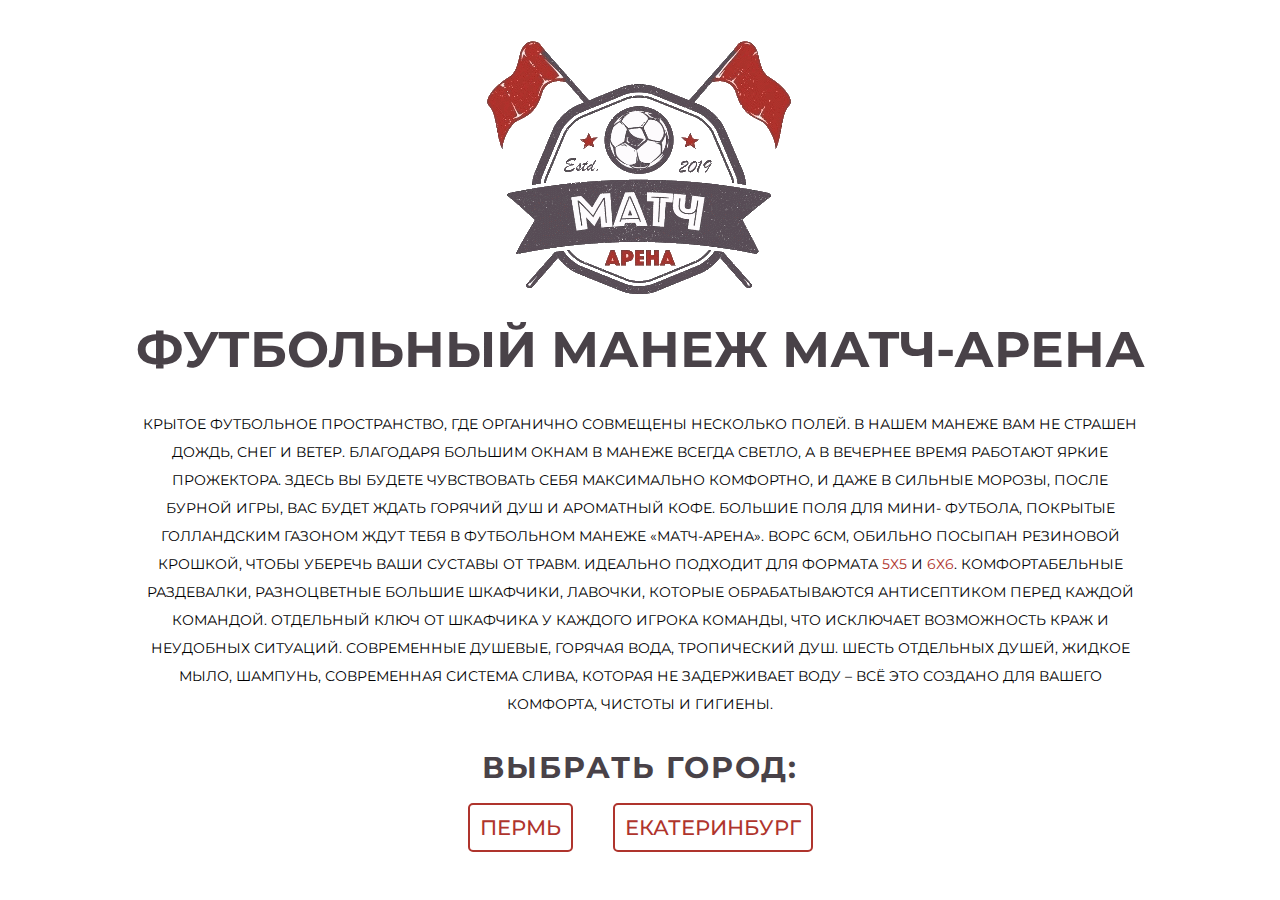
<file: index.html>
<!DOCTYPE html>
<html lang="ru">
  <head>
    <meta charset="UTF-8" />
    <meta name="viewport" content="width=device-width, initial-scale=1.0" />

    <!-- Yandex.Metrika counter -->
    <script type="text/javascript">
      (function (m, e, t, r, i, k, a) {
        m[i] =
          m[i] ||
          function () {
            (m[i].a = m[i].a || []).push(arguments);
          };
        m[i].l = 1 * new Date();
        (k = e.createElement(t)),
          (a = e.getElementsByTagName(t)[0]),
          (k.async = 1),
          (k.src = r),
          a.parentNode.insertBefore(k, a);
      })(window, document, "script", "https://mc.yandex.ru/metrika/tag.js", "ym");

      ym(70676062, "init", {
        clickmap: true,
        trackLinks: true,
        accurateTrackBounce: true,
      });
    </script>
    <noscript
      ><div>
        <img
          src="https://mc.yandex.ru/watch/70676062"
          style="position: absolute; left: -9999px"
          alt=""
        /></div
    ></noscript>
    <!-- /Yandex.Metrika counter -->

    <!-- Google Tag Manager -->
    <script>
      (function (w, d, s, l, i) {
        w[l] = w[l] || [];
        w[l].push({ "gtm.start": new Date().getTime(), event: "gtm.js" });
        var f = d.getElementsByTagName(s)[0],
          j = d.createElement(s),
          dl = l != "dataLayer" ? "&l=" + l : "";
        j.async = true;
        j.src = "https://www.googletagmanager.com/gtm.js?id=" + i + dl;
        f.parentNode.insertBefore(j, f);
      })(window, document, "script", "dataLayer", "GTM-MMDNGN7");
    </script>
    <!-- End Google Tag Manager -->

    <meta
      name="description"
      content="Футбольный манеж Матч-Арена. Аренда футбольного поля в Перми и Екатеринбурге. Футбольные турниры, футбол для детей и взрослых в любую погоду"
    />
    <meta
      name="Keywords"
      content="аренда поле,
      футбольный манеж,
      аренда поля,
      футбольный зал,
      футбольные залы,
      аренда футбольного,
      футбольный аренда,
      футбол зал,
      футбол залы,
      аренда футбольного поля,
      мини футбольное поле,
      искусственное футбольное поле,
      футбол в зале,
      крытый манеж,
      мини футбол залы,
      манеж футбол,
      аренда манежа,
      манеж аренда,
      футбольный спортивный зал,
      зал для мини футбола,
      футбол зал аренда,
      крытое футбольное поле,
      футбольное поле с искусственным покрытием,
      аренда футбольного зала,
      футбольные залы аренда,
      футбольный зал аренда,
      мини футбол аренда,
      крытый футбольный манеж,
      игровое футбольное поле,
      аренда зала для футбола,
      манеж для футбола,
      игровые площадки футбольные поля,
      футбольное поле играть,
      новые футбольные поля,
      футбольный манеж аренда,
      мини футбольные залы,
      мини футбольный зал,
      футбол поле аренда,
      мини футбол залы аренда,
      спортивные залы футбол,
      спортивный зал футбол,
      взять поле в аренду,
      аренда поля для футбола,
      футбольное поле 8 на 8,
      найти футбольное поле,
      аренда крытого поля,
      аренда мини поля,
      аренда зала для мини футбола,
      футбольное поле лучшие,
      аренда крытого футбольного поля,
      снять футбольное поле,
      маленькое футбольное поле,
      футбольный манеж адрес,
      снять зал для футбола,
      футбольный манеж цена,
      поле в аренду цена,
      залы для игры в футбол,
      аренда мини футбольного поля,
      аренда манежа для футбола,
      футбольное поле манеж,
      манеж урал,
      футбол в зале играть,
      футбольный манеж стоимость,
      аренда поля для мини футбола,
      аренда поля стоимость,
      аренда футбольного поля цена,
      снять поле в аренду,
      аренда мини футбольного зала,
      мини футбольные залы аренда,
      крытый манеж для футбола,
      аренда закрытого футбольного поля,
      мини футбольные манежи,
      мини футбол манеж,
      размеры футбольных манежей,
      надувной манеж для футбола,
      манеж футбол цена,
      аренда футбольного поля стоимость,
      аренда манежа для детей,
      крытый футбольный манеж стоимость,
      аренда искусственного футбольного поля,
      аренда спортивного зала мини футбол"
    />
    <link rel="shortcut icon" href="img/favicon.ico" type="image/x-icon" />
    <link rel="stylesheet" href="./style_main.css" />
    <link
      href="https://fonts.googleapis.com/css2?family=Montserrat:ital,wght@0,100;0,200;0,300;0,400;0,500;0,600;0,700;0,800;0,900;1,100;1,200;1,300;1,400;1,500;1,600;1,700;1,800;1,900&display=swap"
      rel="stylesheet"
    />
    <title>Матч-Арена. Аренда футбольных полей</title>
  </head>
  <body>
    <!-- Google Tag Manager (noscript) -->
    <noscript
      ><iframe
        src="https://www.googletagmanager.com/ns.html?id=GTM-MMDNGN7"
        height="0"
        width="0"
        style="display: none; visibility: hidden"
      ></iframe
    ></noscript>
    <!-- End Google Tag Manager (noscript) -->

    <div class="outer">
      <div class="inner">
        <header class="logo">
          <a href="index.html"><img src="img/logo.png" alt="logo" /></a>
        </header>
        <h1>Футбольный манеж Матч-Арена</h1>
        <section>
          <article>
            <div class="pc-text">
              <p>
                КРЫТОЕ ФУТБОЛЬНОЕ ПРОСТРАНСТВО, ГДЕ ОРГАНИЧНО СОВМЕЩЕНЫ НЕСКОЛЬКО ПОЛЕЙ. В НАШЕМ
                МАНЕЖЕ ВАМ НЕ СТРАШЕН ДОЖДЬ, СНЕГ И ВЕТЕР. БЛАГОДАРЯ БОЛЬШИМ ОКНАМ В МАНЕЖЕ ВСЕГДА
                СВЕТЛО, А В ВЕЧЕРНЕЕ ВРЕМЯ РАБОТАЮТ ЯРКИЕ ПРОЖЕКТОРА. ЗДЕСЬ ВЫ БУДЕТЕ ЧУВСТВОВАТЬ
                СЕБЯ МАКСИМАЛЬНО КОМФОРТНО, И ДАЖЕ В СИЛЬНЫЕ МОРОЗЫ, ПОСЛЕ БУРНОЙ ИГРЫ, ВАС БУДЕТ
                ЖДАТЬ ГОРЯЧИЙ ДУШ И АРОМАТНЫЙ КОФЕ. БОЛЬШИЕ ПОЛЯ ДЛЯ МИНИ- ФУТБОЛА, ПОКРЫТЫЕ
                ГОЛЛАНДСКИМ ГАЗОНОМ ЖДУТ ТЕБЯ В ФУТБОЛЬНОМ МАНЕЖЕ «МАТЧ-АРЕНА». ВОРС 6СМ, ОБИЛЬНО
                ПОСЫПАН РЕЗИНОВОЙ КРОШКОЙ, ЧТОБЫ УБЕРЕЧЬ ВАШИ СУСТАВЫ ОТ ТРАВМ. ИДЕАЛЬНО ПОДХОДИТ
                ДЛЯ ФОРМАТА
                <span>5Х5</span> И <span>6Х6</span>. КОМФОРТАБЕЛЬНЫЕ РАЗДЕВАЛКИ, РАЗНОЦВЕТНЫЕ
                БОЛЬШИЕ ШКАФЧИКИ, ЛАВОЧКИ, КОТОРЫЕ ОБРАБАТЫВАЮТСЯ АНТИСЕПТИКОМ ПЕРЕД КАЖДОЙ
                КОМАНДОЙ. ОТДЕЛЬНЫЙ КЛЮЧ ОТ ШКАФЧИКА У КАЖДОГО ИГРОКА КОМАНДЫ, ЧТО ИСКЛЮЧАЕТ
                ВОЗМОЖНОСТЬ КРАЖ И НЕУДОБНЫХ СИТУАЦИЙ. СОВРЕМЕННЫЕ ДУШЕВЫЕ, ГОРЯЧАЯ ВОДА,
                ТРОПИЧЕСКИЙ ДУШ. ШЕСТЬ ОТДЕЛЬНЫХ ДУШЕЙ, ЖИДКОЕ МЫЛО, ШАМПУНЬ, СОВРЕМЕННАЯ СИСТЕМА
                СЛИВА, КОТОРАЯ НЕ ЗАДЕРЖИВАЕТ ВОДУ – ВСЁ ЭТО СОЗДАНО ДЛЯ ВАШЕГО КОМФОРТА, ЧИСТОТЫ И
                ГИГИЕНЫ.
              </p>
            </div>
            <div class="m-text">
              <ul class="advantage">
                <li>Мини-футбол формата <span>5х5</span> и <span>6х6</span></li>
                <li>вместительная парковка</li>
                <li>футбольные поля (40*22м) с новым голландским покрытием</li>
                <li>тёплые раздевалки</li>
                <li>горячий душ / сауна</li>
                <li>кофе / кулер с питьевой водой</li>
              </ul>
            </div>
          </article>
        </section>
        <section>
          <h2>Выбрать город:</h2>
          <ul class="city-redir">
            <li><a class="redir-prm" href="./prm.html">Пермь</a></li>
            <li><a class="redir-ekb" href="./ekb.html">Екатеринбург</a></li>
          </ul>
        </section>
      </div>
    </div>
    <script src="./cache_city.js"></script>
  </body>
</html>
</file>
<file: style_main.css>
* {
  margin: 0;
  padding: 0;
  scroll-behavior: smooth;
}

body {
  /* display: flex;
  flex-direction: column; */
  font-family: "Montserrat", sans-serif;
  color: black;
  font-size: 14px;
  line-height: 20px;
  width: 80%;
  margin: 0 auto;
  text-align: center;
  vertical-align: middle;
  text-transform: uppercase;
}

.outer {
  display: flex;
  justify-content: center;
  align-items: center;
  height: 100vh;

  animation: polygon-transform 1000ms ease-in-out;
}

.logo {
  margin-bottom: 15px;
}

@keyframes polygon-transform {
  from {
    -webkit-clip-path: circle(0% at 50% 50%);
    clip-path: circle(0% at 50% 50%);
  }
  to {
    -webkit-clip-path: circle(100% at 50% 50%);
    clip-path: circle(100% at 50% 50%);
  }
}

h1 {
  color: #494248;
  line-height: 1em;
  margin-bottom: 25px;
  font-size: 50px;
  font-weight: bold;
}

p {
  padding: 10px;
  margin-bottom: 25px;
  line-height: 2em;
}

span {
  color: rgb(175, 52, 45);
}

.m-text {
  display: none;
}

h2 {
  color: #494248;
  margin-bottom: 15px;
  letter-spacing: 2px;
  line-height: 1em;
  font-size: 30px;
}

.city-redir {
  display: flex;
  flex-direction: row;
  justify-content: center;
  margin-bottom: 5px;
}

li {
  margin: 20px;
  list-style: none;
}

li a {
  padding: 10px;
  text-decoration: none;
  font-size: 1.5em;
  font-weight: 500;
  color: rgb(175, 52, 45);
  border: 2px solid rgb(175, 52, 45);
  border-radius: 5px;
}

li:hover a {
  transition: all 300ms;
  background: rgb(175, 52, 45);
  color: white;
}

@media screen and (max-width: 768px) {
  body {
    width: 95%;
  }

  .outer {
    height: 100%;
  }
  .logo {
    margin: 0 auto;
    transform: scale(0.8);
  }

  h1 {
    font-size: 30px;
    margin-bottom: 5px;
  }
  .city-redir {
    flex-direction: column;
  }

  p {
    margin-bottom: 5px;
    padding: 0px;
  }

  h3 {
    color: #494248;
    font-size: 20px;
    line-height: 2em;
  }

  .m-text {
    display: inherit;
  }

  .advantage li {
    margin: 7px;
  }

  .advantage li::after {
    content: "";
    display: flex;
    margin: 0 auto;
    margin-top: 7px;
    width: 50%;
    border-bottom: 1px dashed rgb(175, 52, 45);
  }

  .advantage li:last-child::after {
    border-bottom: none;
  }
  .pc-text {
    display: none;
  }

  h2 {
    margin-bottom: 10px;
    font-size: 20px;
  }

  .city-redir li {
    margin: 15px;
  }

  .city-redir a {
    font-size: 18px;
    padding: 7px;
  }
}
</file>
